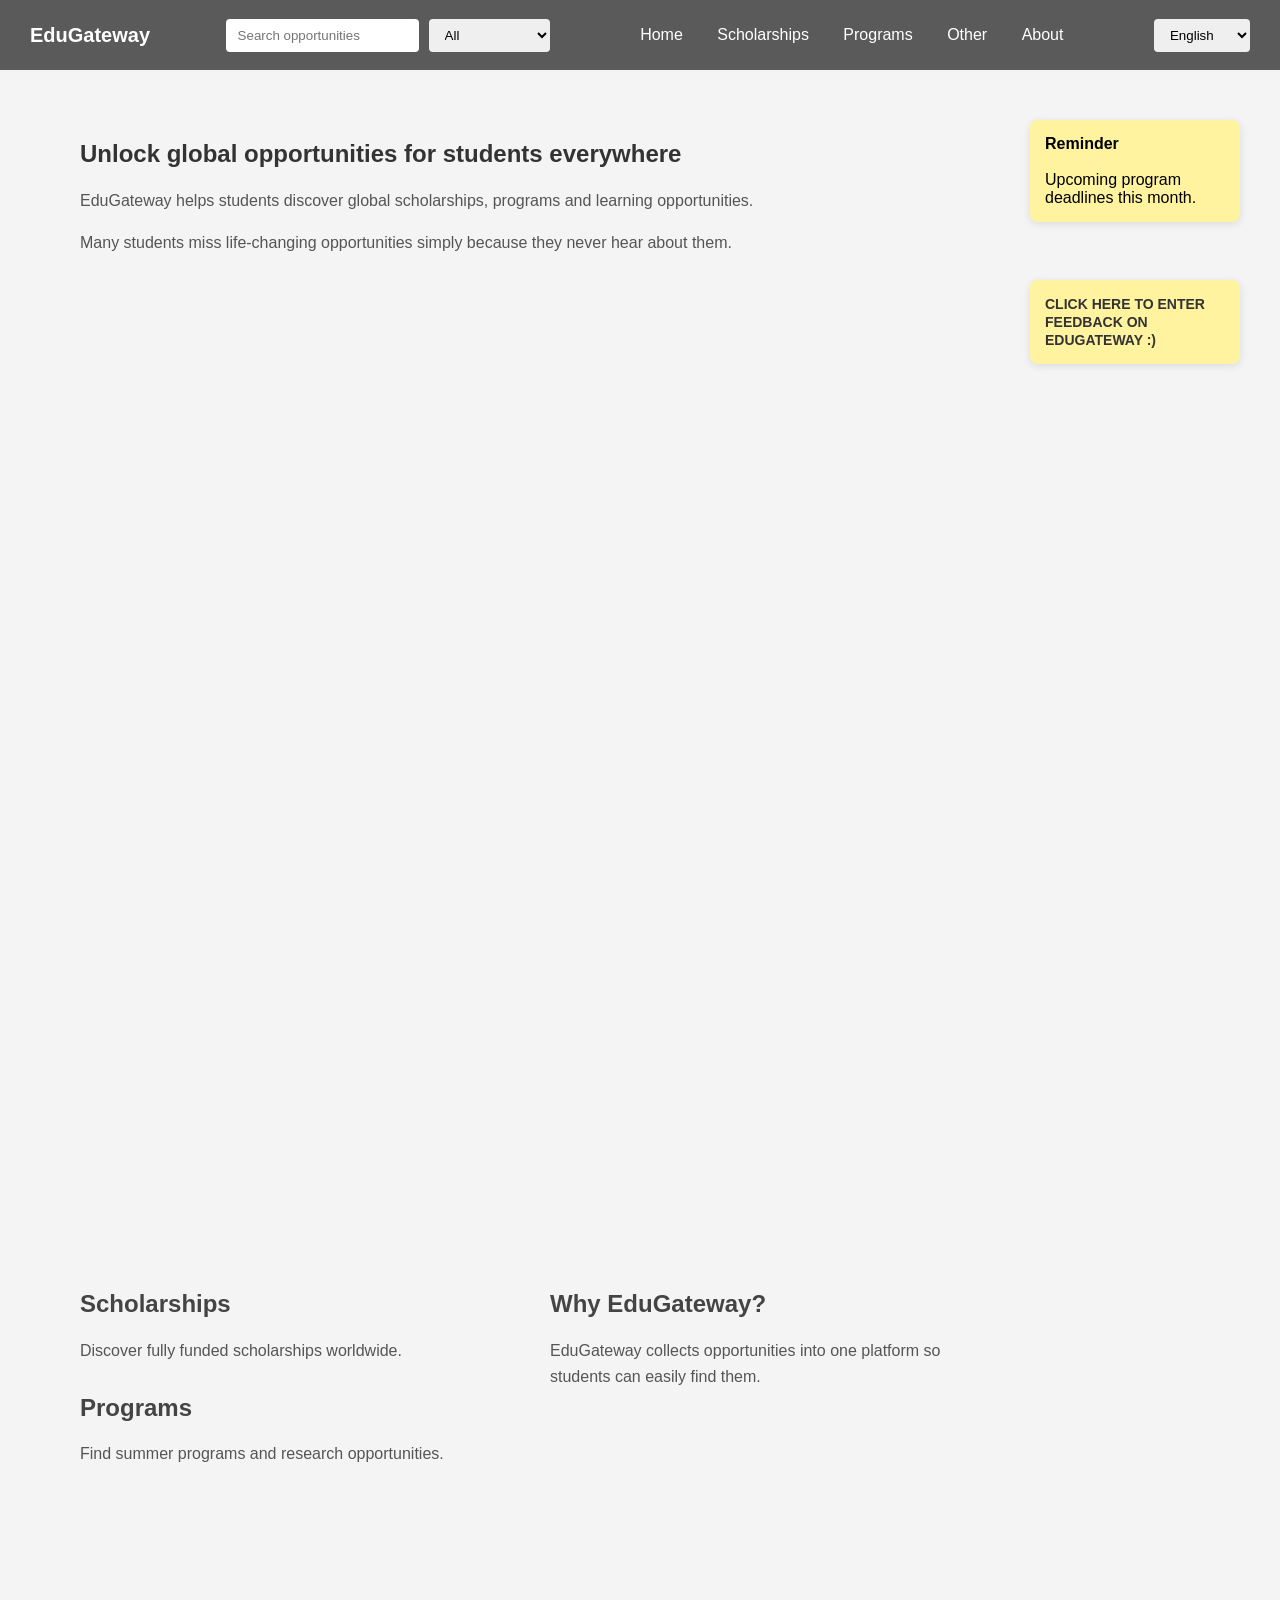
<file: index.html>
<!DOCTYPE html>
<html>

<head>
    <meta charset="UTF-8">
    <meta name="viewport" content="width=device-width, initial-scale=1.0">
    <title>EduGateway</title>
    <link rel="stylesheet" href="css/style.css">
</head>

<body>

<div id="navbar-container">
    <div class="navbar">

        <div class="logo">EduGateway</div>

        <div class="search-area">
            <input id="searchInput" placeholder="Search opportunities">
            <select id="typeFilter">
                <option value="all">All</option>
                <option value="scholarship">Scholarships</option>
                <option value="program">Programs</option>
                <option value="other">Other</option>
            </select>
        </div>

        <div class="nav-links">
            <a href="index.html" data-translate>Home</a>
            <a href="scholarships.html" data-translate>Scholarships</a>
            <a href="programs.html" data-translate>Programs</a>
            <a href="other.html" data-translate>Other</a>
            <a href="about.html" data-translate>About</a>
        </div>

        <select id="languageSelect">
            <option value="en">English</option>
            <option value="sq">Albanian</option>
        </select>

    </div>

    <div class="reminder">
        <b data-translate>Reminder</b><br><br>
        <span data-translate>Upcoming program deadlines this month.</span>
    </div>

    <div class="feedback">
        <a href="#" data-translate>CLICK HERE TO ENTER FEEDBACK ON EDUGATEWAY :)</a>
    </div>
</div>

<section>

    <h1 data-translate>Unlock global opportunities for students everywhere</h1>

    <p data-translate>EduGateway helps students discover global scholarships, programs and learning opportunities.</p>

    <p data-translate>Many students miss life-changing opportunities simply because they never hear about them.</p>

</section>

<section>

    <div class="home-grid">

        <div>
            <h2 data-translate>Scholarships</h2>
            <p data-translate>Discover fully funded scholarships worldwide.</p>

            <h2 data-translate>Programs</h2>
            <p data-translate>Find summer programs and research opportunities.</p>
        </div>

        <div>
            <h2 data-translate>Why EduGateway?</h2>
            <p data-translate>EduGateway collects opportunities into one platform so students can easily find them.</p>
        </div>

    </div>

</section>

<script src="js/script.js"></script>
</body>

</html>
</file>
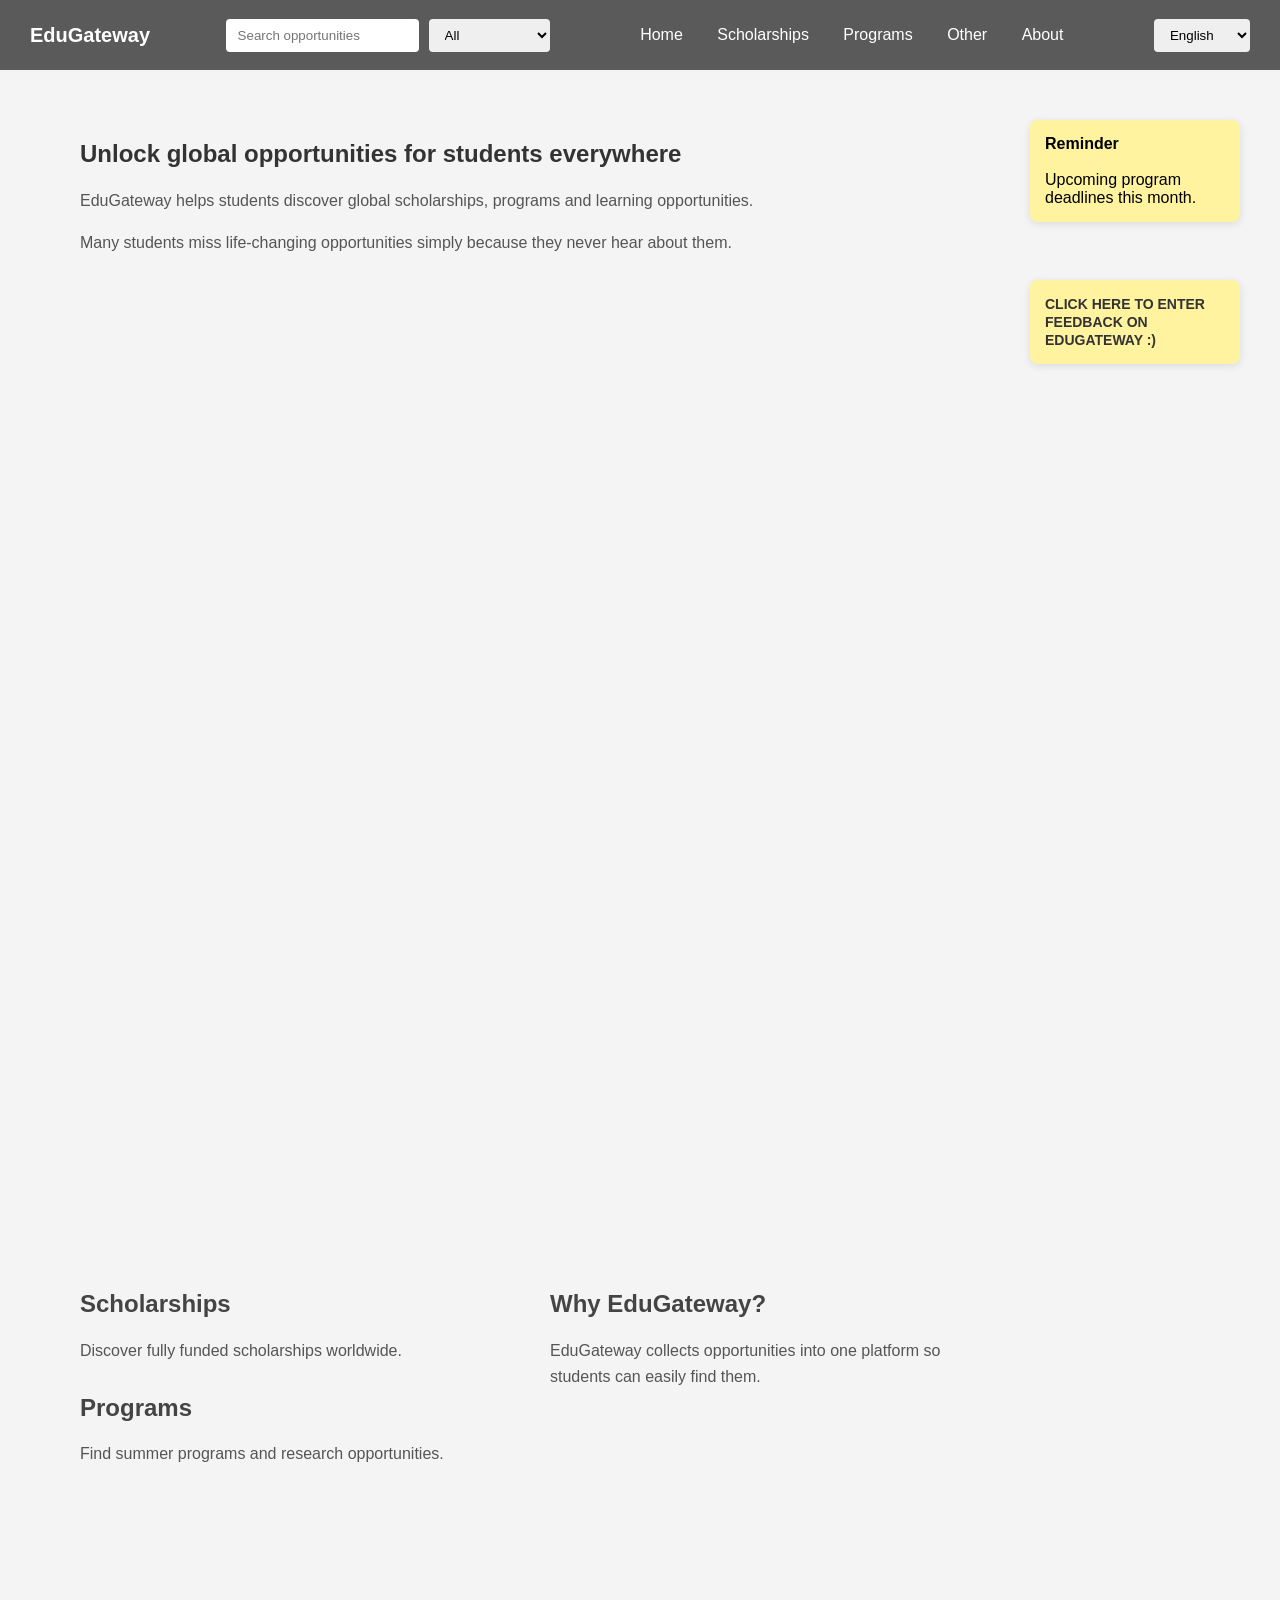
<file: about.html>
<!DOCTYPE html>
<html>

<head>
    <meta charset="UTF-8">
    <meta name="viewport" content="width=device-width, initial-scale=1.0">
    <title>EduGateway</title>
    <link rel="stylesheet" href="css/style.css">
</head>

<body>

<div id="navbar-container">
    <div class="navbar">

        <div class="logo">EduGateway</div>

        <div class="search-area">
            <input id="searchInput" placeholder="Search opportunities">
            <select id="typeFilter">
                <option value="all">All</option>
                <option value="scholarship">Scholarships</option>
                <option value="program">Programs</option>
                <option value="other">Other</option>
            </select>
        </div>

        <div class="nav-links">
            <a href="index.html" data-translate>Home</a>
            <a href="scholarships.html" data-translate>Scholarships</a>
            <a href="programs.html" data-translate>Programs</a>
            <a href="other.html" data-translate>Other</a>
            <a href="about.html" data-translate>About</a>
        </div>

        <select id="languageSelect">
            <option value="en">English</option>
            <option value="sq">Albanian</option>
        </select>

    </div>

    <div class="reminder">
        <b data-translate>Reminder</b><br><br>
        <span data-translate>Upcoming program deadlines this month.</span>
    </div>

    <div class="feedback">
        <a href="#" data-translate>CLICK HERE TO ENTER FEEDBACK ON EDUGATEWAY :)</a>
    </div>
</div>

<section>

    <h1 data-translate>Unlock global opportunities for students everywhere</h1>

    <p data-translate>EduGateway helps students discover global scholarships, programs and learning opportunities.</p>

    <p data-translate>Many students miss life-changing opportunities simply because they never hear about them.</p>

</section>

<section>

    <div class="home-grid">

        <div>
            <h2 data-translate>Scholarships</h2>
            <p data-translate>Discover fully funded scholarships worldwide.</p>

            <h2 data-translate>Programs</h2>
            <p data-translate>Find summer programs and research opportunities.</p>
        </div>

        <div>
            <h2 data-translate>Why EduGateway?</h2>
            <p data-translate>EduGateway collects opportunities into one platform so students can easily find them.</p>
        </div>

    </div>

</section>

<script src="js/script.js"></script>
</body>

</html>
</file>
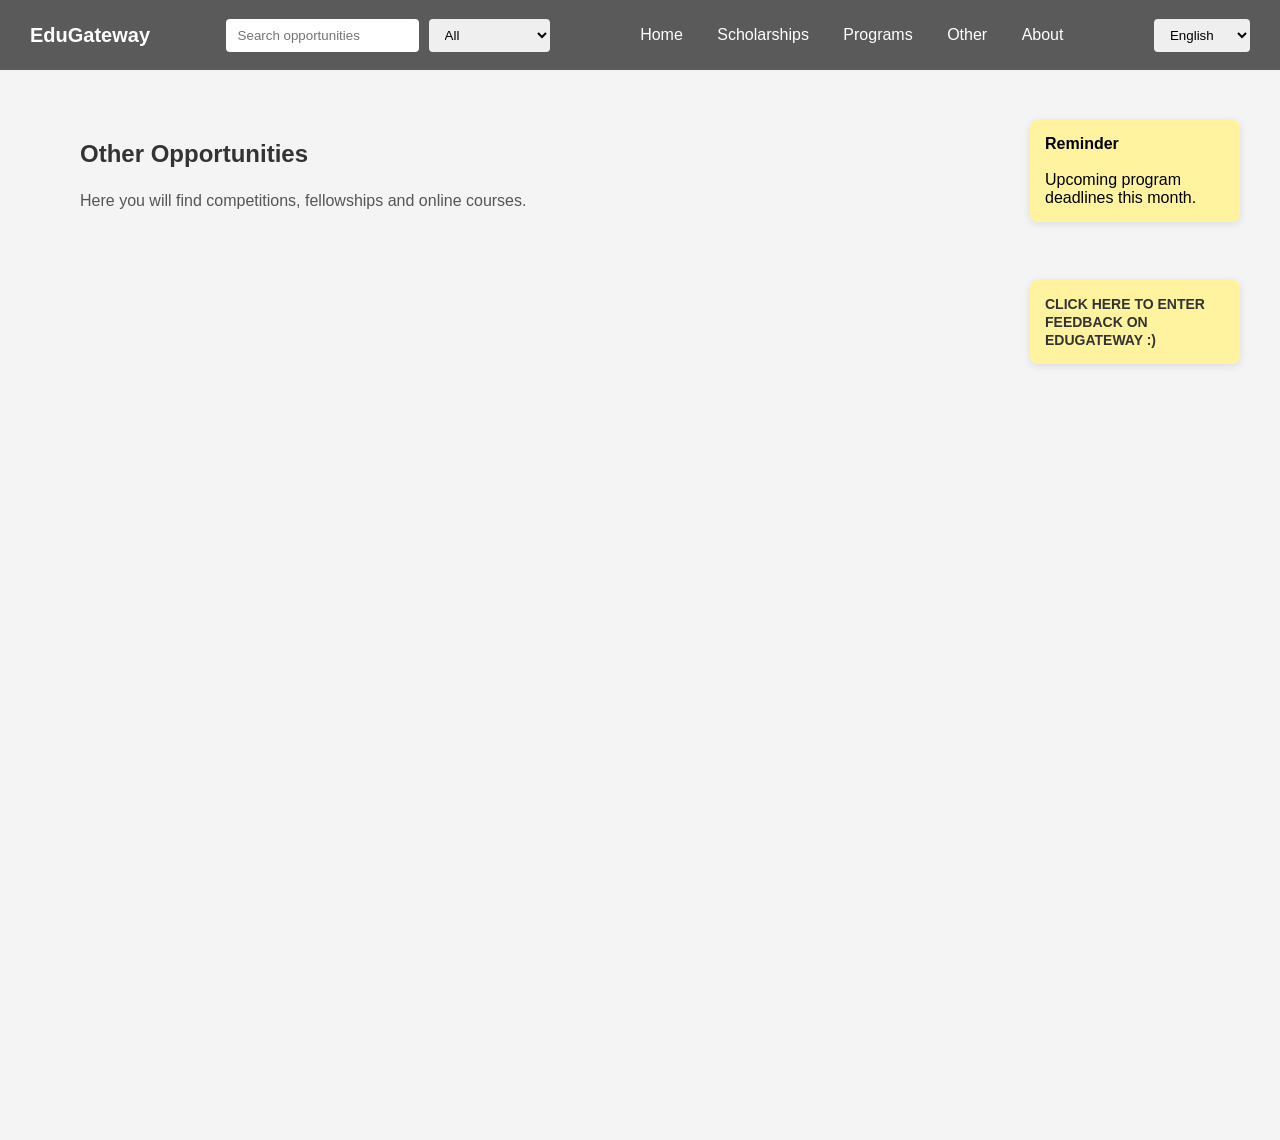
<file: other.html>
<!DOCTYPE html>
<html>

<head>
    <meta charset="UTF-8">
    <meta name="viewport" content="width=device-width, initial-scale=1.0">
    <title>Other Opportunities</title>
    <link rel="stylesheet" href="css/style.css">
</head>

<body>

<div id="navbar-container">
    <div class="navbar">

        <div class="logo">EduGateway</div>

        <div class="search-area">
            <input id="searchInput" placeholder="Search opportunities">
            <select id="typeFilter">
                <option value="all">All</option>
                <option value="scholarship">Scholarships</option>
                <option value="program">Programs</option>
                <option value="other">Other</option>
            </select>
        </div>

        <div class="nav-links">
            <a href="index.html" data-translate>Home</a>
            <a href="scholarships.html" data-translate>Scholarships</a>
            <a href="programs.html" data-translate>Programs</a>
            <a href="other.html" data-translate>Other</a>
            <a href="about.html" data-translate>About</a>
        </div>

        <select id="languageSelect">
            <option value="en">English</option>
            <option value="sq">Albanian</option>
        </select>

    </div>

    <div class="reminder">
        <b data-translate>Reminder</b><br><br>
        <span data-translate>Upcoming program deadlines this month.</span>
    </div>

    <div class="feedback">
        <a href="#" data-translate>CLICK HERE TO ENTER FEEDBACK ON EDUGATEWAY :)</a>
    </div>
</div>

<section>

    <h1 data-translate>Other Opportunities</h1>

    <p data-translate>Here you will find competitions, fellowships and online courses.</p>

</section>

<script src="js/script.js"></script>

</body>
</file>
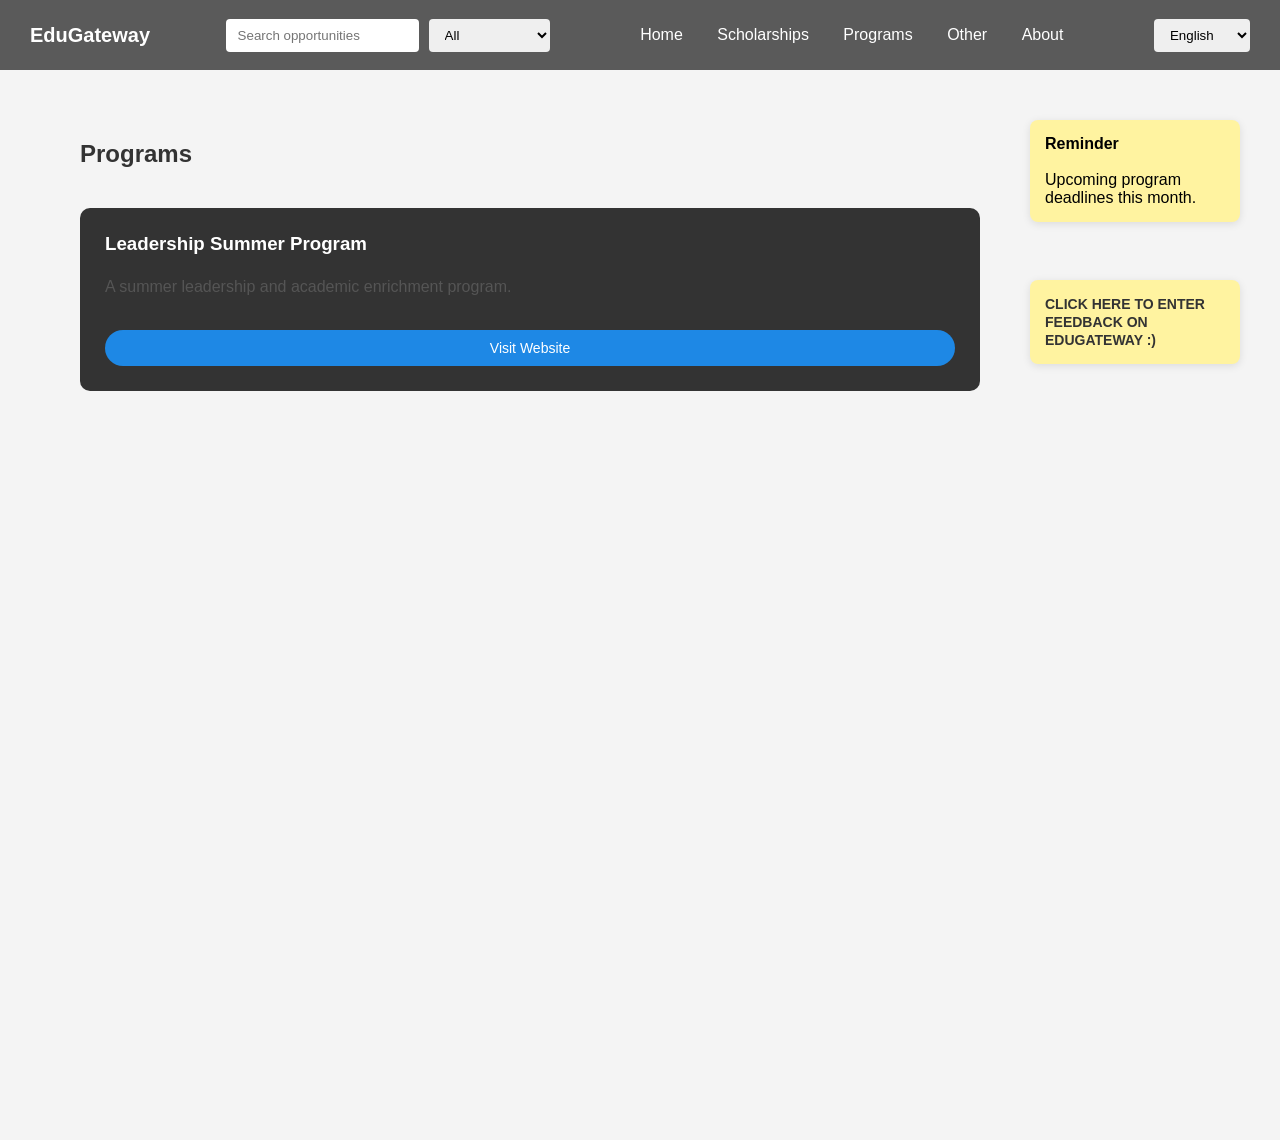
<file: programs.html>
<!DOCTYPE html>
<html>

<head>
    <meta charset="UTF-8">
    <meta name="viewport" content="width=device-width, initial-scale=1.0">
    <title>Programs</title>
   <link rel="stylesheet" href="css/style.css">
</head>

<body>

<div id="navbar-container">
    <div class="navbar">

        <div class="logo">EduGateway</div>

        <div class="search-area">
            <input id="searchInput" placeholder="Search opportunities">
            <select id="typeFilter">
                <option value="all">All</option>
                <option value="scholarship">Scholarships</option>
                <option value="program">Programs</option>
                <option value="other">Other</option>
            </select>
        </div>

        <div class="nav-links">
            <a href="index.html" data-translate>Home</a>
            <a href="scholarships.html" data-translate>Scholarships</a>
            <a href="programs.html" data-translate>Programs</a>
            <a href="other.html" data-translate>Other</a>
            <a href="about.html" data-translate>About</a>
        </div>

        <select id="languageSelect">
            <option value="en">English</option>
            <option value="sq">Albanian</option>
        </select>

    </div>

    <div class="reminder">
        <b data-translate>Reminder</b><br><br>
        <span data-translate>Upcoming program deadlines this month.</span>
    </div>

    <div class="feedback">
        <a href="#" data-translate>CLICK HERE TO ENTER FEEDBACK ON EDUGATEWAY :)</a>
    </div>
</div>

<section>

    <h1 data-translate>Programs</h1>

    <div class="card-container">

        <div class="card" data-type="program">
            <h3>Leadership Summer Program</h3>
            <p data-translate>A summer leadership and academic enrichment program.</p>
            <button onclick="window.open('https://example.com')">Visit Website</button>
        </div>

    </div>

</section>

<script src="js/script.js"></script>

</body>
</file>
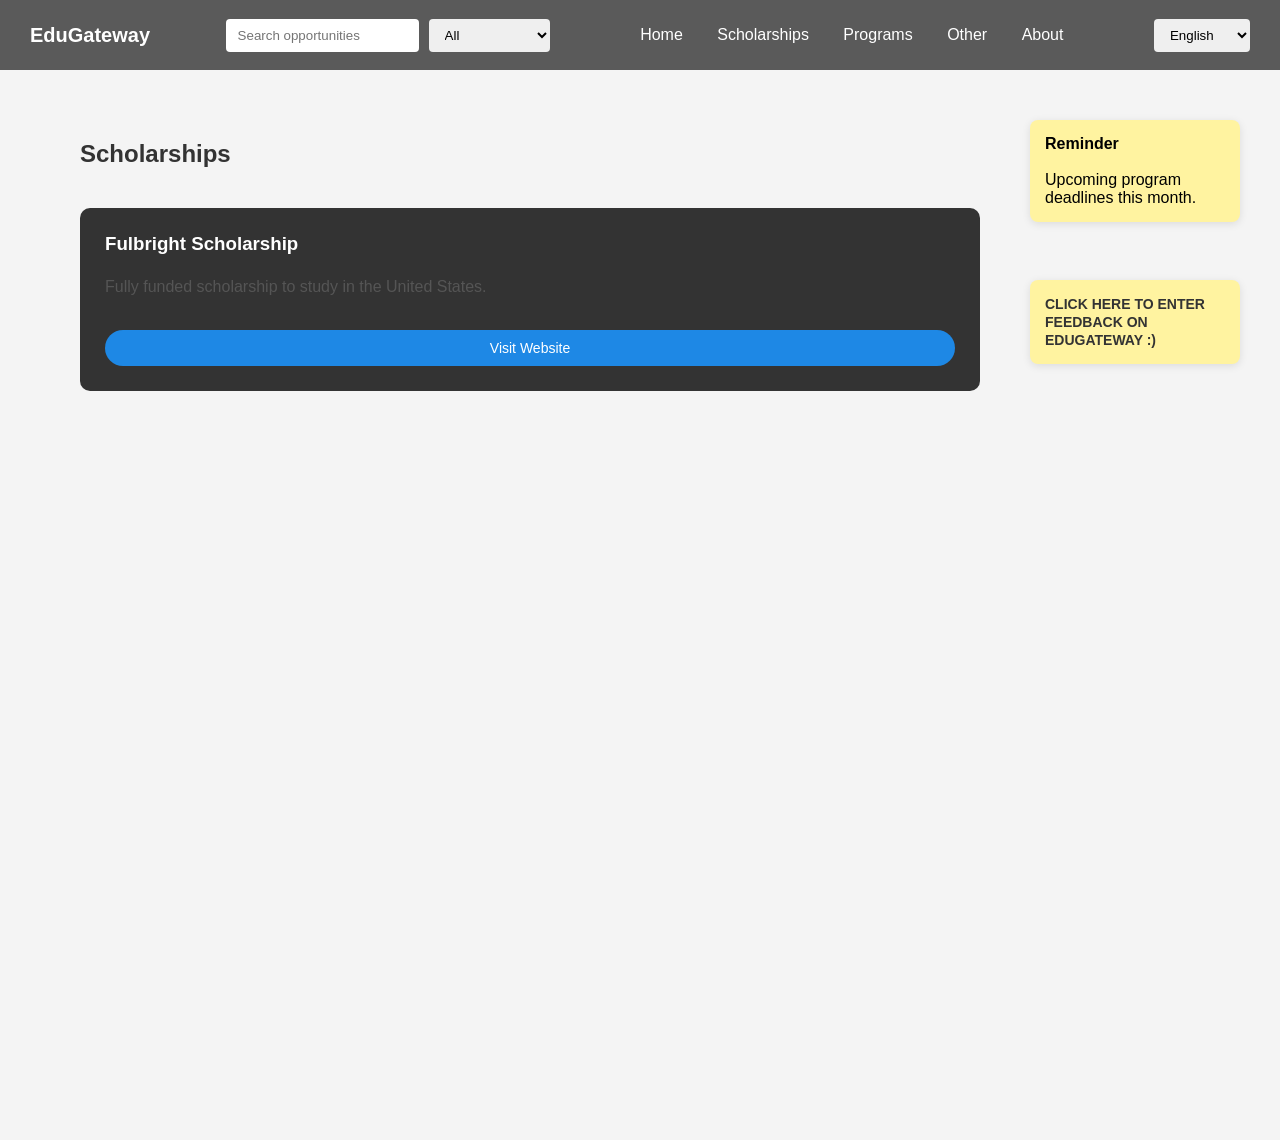
<file: scholarships.html>
<!DOCTYPE html>
<html>

<head>
    <meta charset="UTF-8">
    <meta name="viewport" content="width=device-width, initial-scale=1.0">
    <title>Scholarships</title>
    <link rel="stylesheet" href="css/style.css">
</head>

<body>

<div id="navbar-container">
    <div class="navbar">

        <div class="logo">EduGateway</div>

        <div class="search-area">
            <input id="searchInput" placeholder="Search opportunities">
            <select id="typeFilter">
                <option value="all">All</option>
                <option value="scholarship">Scholarships</option>
                <option value="program">Programs</option>
                <option value="other">Other</option>
            </select>
        </div>

        <div class="nav-links">
            <a href="index.html" data-translate>Home</a>
            <a href="scholarships.html" data-translate>Scholarships</a>
            <a href="programs.html" data-translate>Programs</a>
            <a href="other.html" data-translate>Other</a>
            <a href="about.html" data-translate>About</a>
        </div>

        <select id="languageSelect">
            <option value="en">English</option>
            <option value="sq">Albanian</option>
        </select>

    </div>

    <div class="reminder">
        <b data-translate>Reminder</b><br><br>
        <span data-translate>Upcoming program deadlines this month.</span>
    </div>

    <div class="feedback">
        <a href="#" data-translate>CLICK HERE TO ENTER FEEDBACK ON EDUGATEWAY :)</a>
    </div>
</div>

<section>

    <h1 data-translate>Scholarships</h1>

    <div class="card-container">

        <div class="card" data-type="scholarship">
            <h3>Fulbright Scholarship</h3>
            <p data-translate>Fully funded scholarship to study in the United States.</p>
            <button onclick="window.open('https://fulbrightonline.org')">Visit Website</button>
        </div>

    </div>

</section>

<script src="js/script.js"></script>

</body>
</file>
<file: css/style.css>
body {
    margin: 0;
    font-family: Arial, sans-serif;
    background: #f4f4f4;
}

section {
    padding: 120px 80px;
    min-height: 100vh;
}

/* Navbar */
.navbar {
    position: fixed;
    top: 0;
    width: 100%;
    height: 70px;
    background: #5a5a5a;
    display: flex;
    align-items: center;
    justify-content: space-between;
    padding: 0 30px;
    color: white;
    z-index: 1000;
    box-sizing: border-box;
}

.logo {
    font-size: 20px;
    font-weight: bold;
}

.nav-links a {
    color: white;
    margin: 0 15px;
    text-decoration: none;
}

.nav-links a:hover {
    text-decoration: underline;
}

.search-area {
    display: flex;
    gap: 10px;
}

.search-area input,
.search-area select {
    padding: 8px 12px;
    border: none;
    border-radius: 4px;
}

#languageSelect {
    padding: 8px 12px;
    border: none;
    border-radius: 4px;
    cursor: pointer;
}

/* Sidebar boxes */
.reminder {
    position: fixed;
    right: 40px;
    top: 120px;
    background: #fff3a0;
    padding: 15px;
    width: 180px;
    border-radius: 8px;
    box-shadow: 0 2px 8px rgba(0,0,0,0.1);
}

.feedback {
    position: fixed;
    right: 40px;
    top: 280px;
    background: #fff3a0;
    padding: 15px;
    width: 180px;
    border-radius: 8px;
    box-shadow: 0 2px 8px rgba(0,0,0,0.1);
}

.feedback a {
    color: #333;
    text-decoration: none;
    font-weight: bold;
    font-size: 14px;
}

.feedback a:hover {
    text-decoration: underline;
}

/* Home grid */
.home-grid {
    display: grid;
    grid-template-columns: 1fr 1fr;
    gap: 40px;
    max-width: 900px;
}

/* Cards */
.card-container {
    display: grid;
    grid-template-columns: repeat(auto-fit, minmax(300px, 1fr));
    gap: 30px;
    margin-top: 40px;
    max-width: 900px;
}

.card {
    background: #333;
    color: white;
    padding: 25px;
    border-radius: 10px;
}

.card h3 {
    margin-top: 0;
}

.card button {
    margin-top: 15px;
    width: 100%;
    padding: 10px;
    border: none;
    background: #1e88e5;
    color: white;
    border-radius: 20px;
    cursor: pointer;
    font-size: 14px;
}

.card button:hover {
    background: #1565c0;
}

/* Typography */
h1 {
    color: #333;
    margin-bottom: 20px;
}

h2 {
    color: #444;
    margin-top: 30px;
}

p {
    color: #555;
    line-height: 1.6;
    max-width: 700px;
}

/* Responsive */
@media (max-width: 768px) {
    section {
        padding: 100px 20px;
    }

    .navbar {
        flex-wrap: wrap;
        height: auto;
        padding: 15px;
    }

    .nav-links {
        order: 3;
        width: 100%;
        margin-top: 10px;
    }

    .home-grid {
        grid-template-columns: 1fr;
    }

    .reminder,
    .feedback {
        position: static;
        width: auto;
        margin: 10px 20px;
    }
}
</file>
